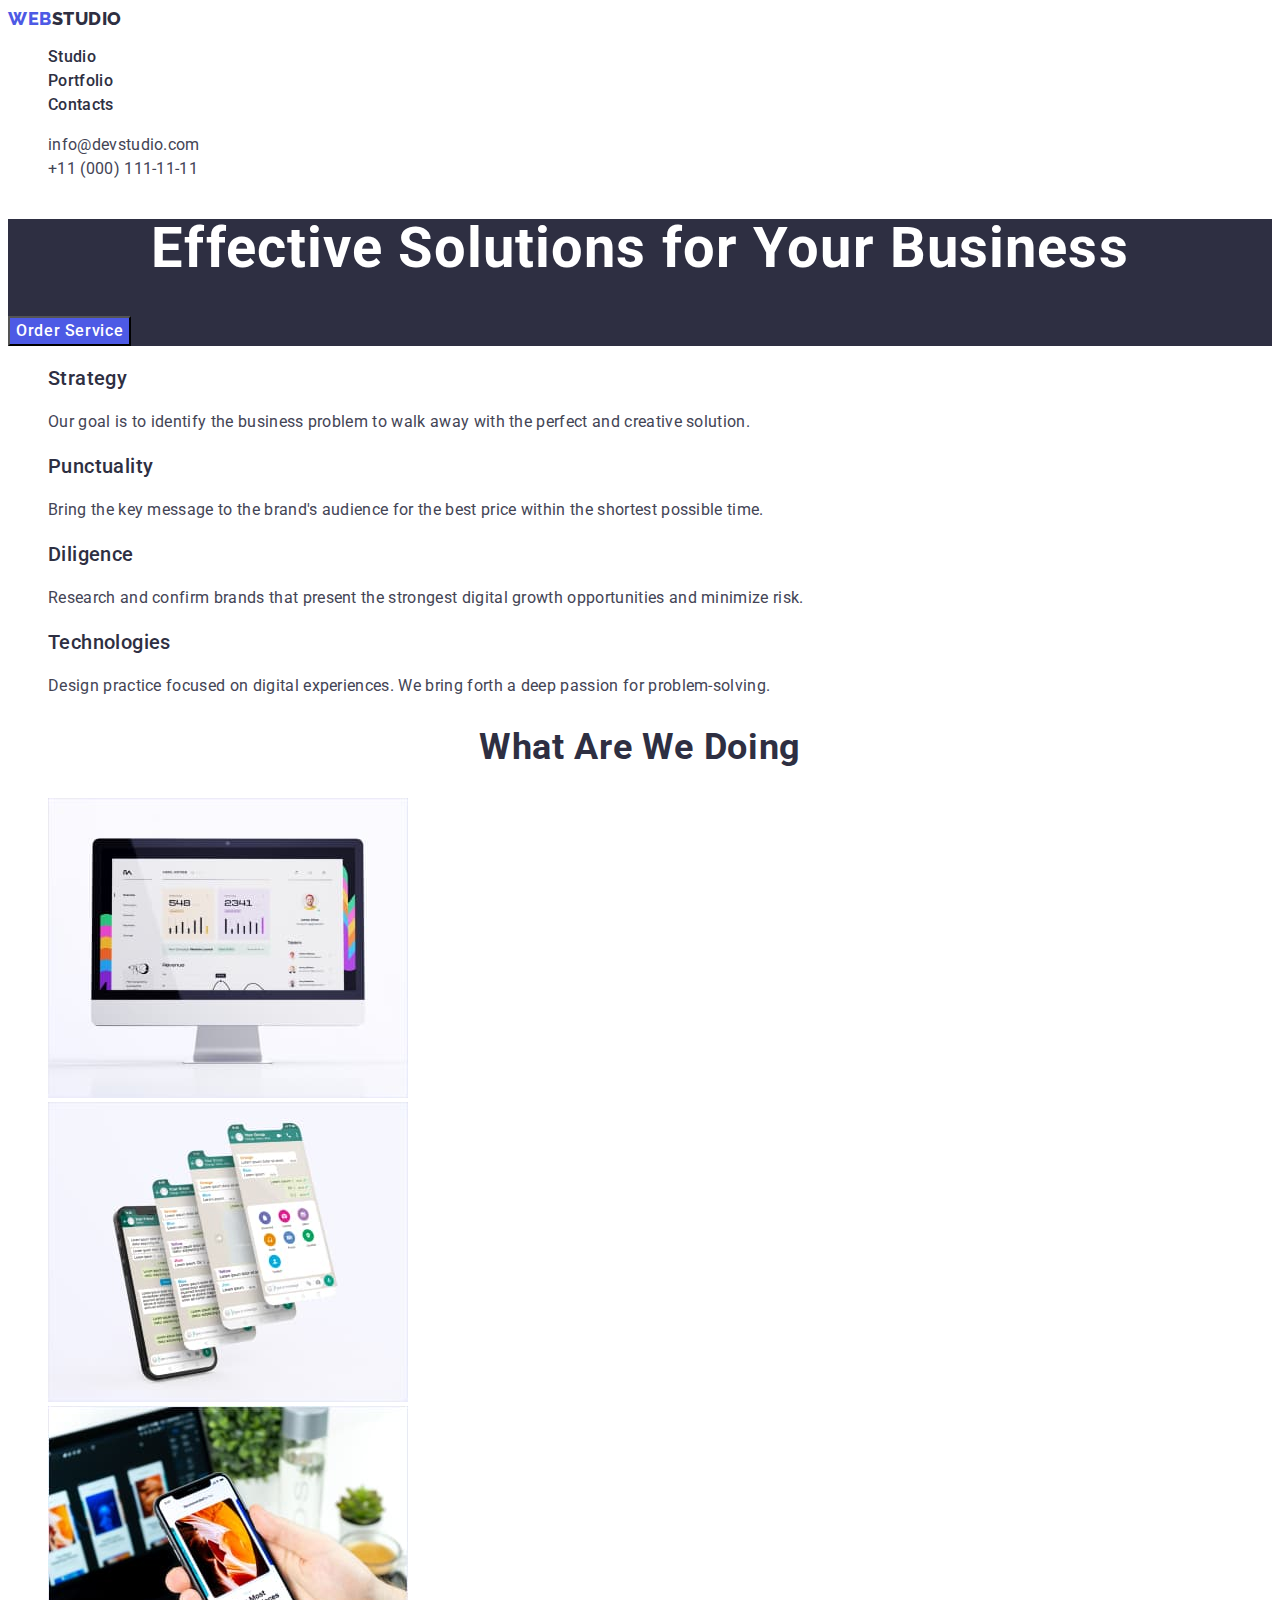
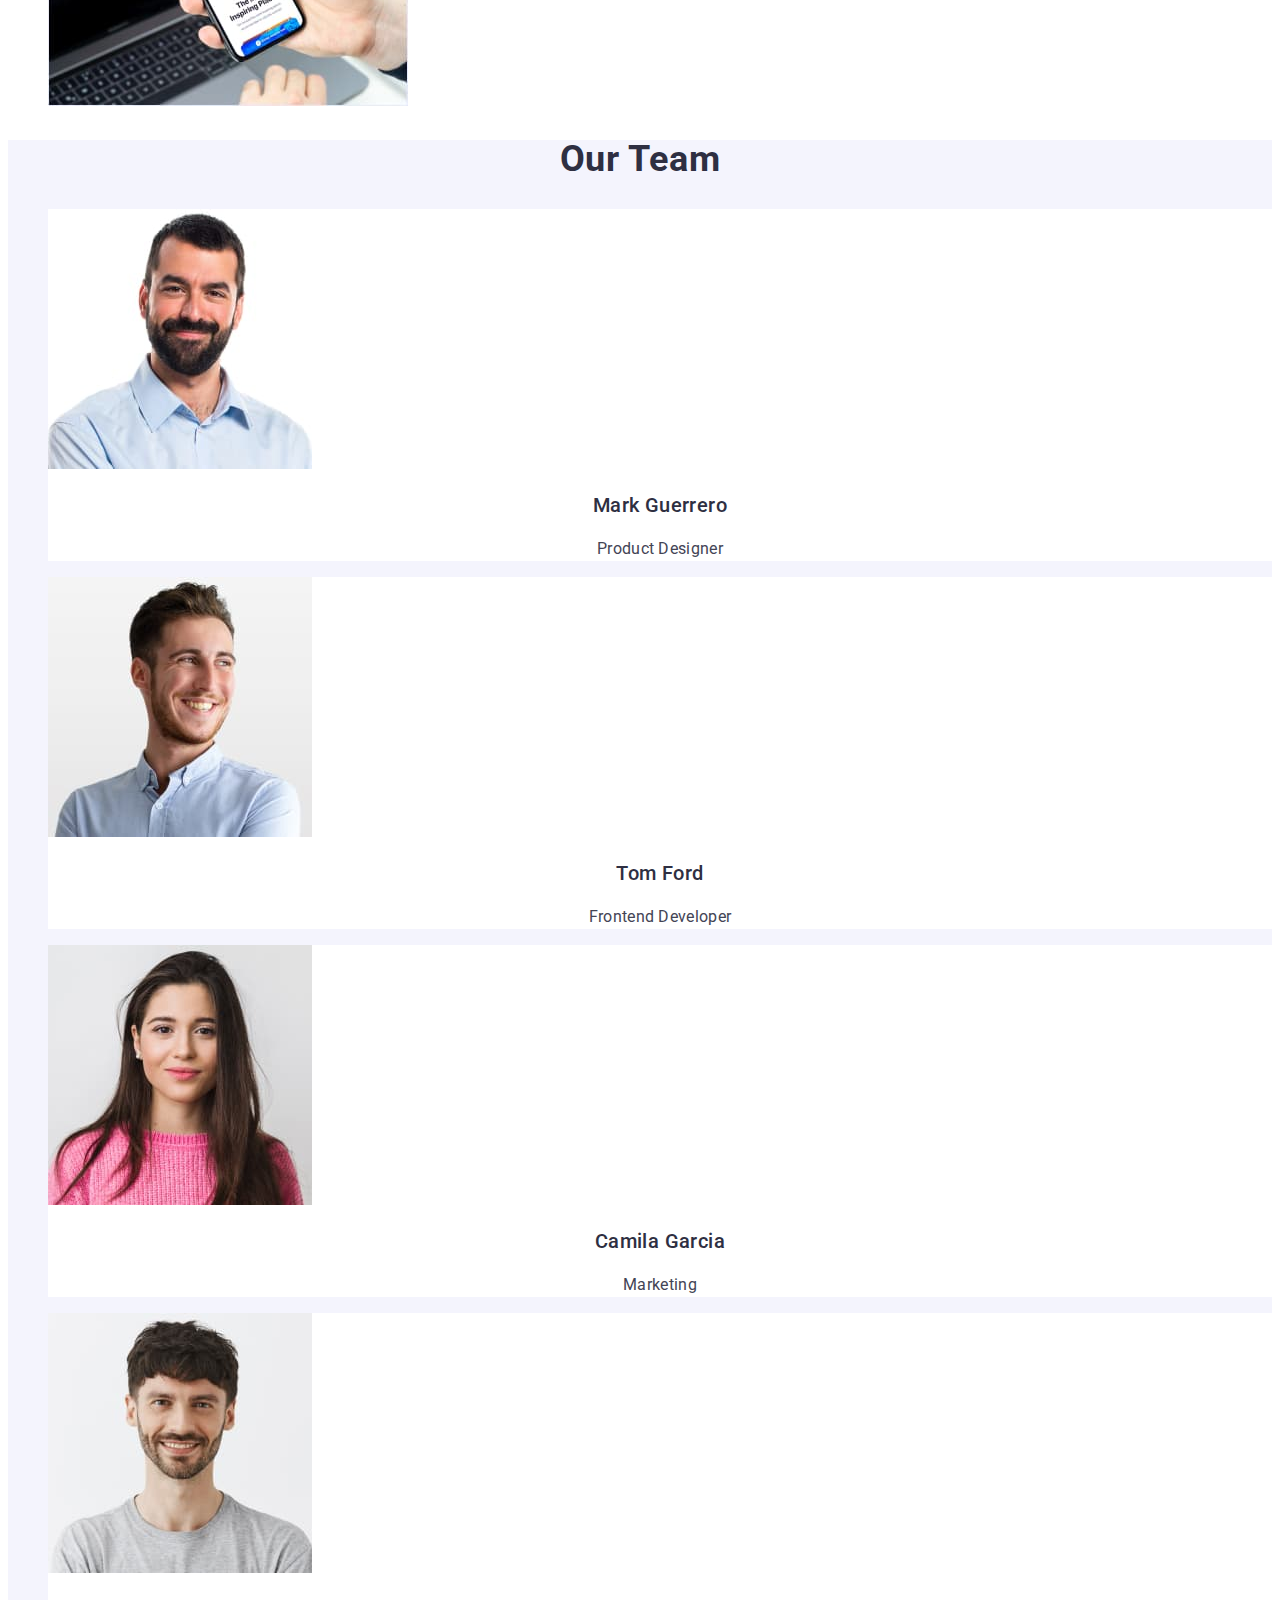
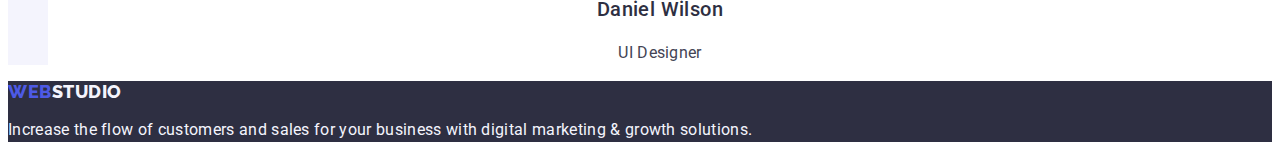
<file: index.html>
<!DOCTYPE html>
<html lang="en">
  <head>
    <meta charset="UTF-8" />
    <meta name="viewport" content="width=device-width, initial-scale=1.0" />
    <title>Document</title>
    <link rel="preconnect" href="https://fonts.googleapis.com" />
    <link rel="preconnect" href="https://fonts.gstatic.com" crossorigin />
    <link
      href="https://fonts.googleapis.com/css2?family=Raleway:wght@800&family=Roboto:wght@400;500;700;900&display=swap"
      rel="stylesheet"
    />
    <link rel="stylesheet" href="./css/styles.css" />
  </head>
  <body>
    <header class="header">
      <nav class="header-navigation">
        <a href="./index.html" class="header-logo link"
          >Web<span class="header-logo-span">Studio</span></a
        >
        <ul class="header-menu list">
          <li class="header-menu-item">
            <a href="./index.html" class="header-menu-link link">Studio</a>
          </li>
          <li class="header-menu-item">
            <a href="./portfolio.html" class="header-menu-link link"
              >Portfolio</a
            >
          </li>
          <li class="header-menu-item">
            <a href="" class="header-menu-link link">Contacts</a>
          </li>
        </ul>
      </nav>

      <address class="header-address">
        <ul class="header-address-list list">
          <li class="header-address-item">
            <a href="mailto:info@devstudio.com" class="header-address-link link"
              >info@devstudio.com</a
            >
          </li>
          <li class="header-address-item">
            <a href="tel:+110001111111" class="header-address-link link"
              >+11 (000) 111-11-11</a
            >
          </li>
        </ul>
      </address>
    </header>

    <main>
      <section class="hero-section">
        <h1 class="hero-section-title">
          Effective Solutions for Your Business
        </h1>
        <button type="button" class="hero-button">Order Service</button>
      </section>

      <section class="advantages">
        <h2 hidden>Advantages</h2>
        <ul class="advantages-section-list list">
          <li class="advantages-list">
            <h3 class="advantages-subtitle">Strategy</h3>
            <p class="advantages-text">
              Our goal is to identify the business problem to walk away with the
              perfect and creative solution.
            </p>
          </li>
          <li class="advantages-list">
            <h3 class="advantages-subtitle">Punctuality</h3>
            <p class="advantages-text">
              Bring the key message to the brand's audience for the best price
              within the shortest possible time.
            </p>
          </li>
          <li class="advantages-list">
            <h3 class="advantages-subtitle">Diligence</h3>
            <p class="advantages-text">
              Research and confirm brands that present the strongest digital
              growth opportunities and minimize risk.
            </p>
          </li>
          <li class="advantages-list">
            <h3 class="advantages-subtitle">Technologies</h3>
            <p class="advantages-text">
              Design practice focused on digital experiences. We bring forth a
              deep passion for problem-solving.
            </p>
          </li>
        </ul>
      </section>

      <section class="doing-section">
        <h2 class="doing-section-title">What are we doing</h2>
        <ul class="doing-list list">
          <li class="doing-list-item">
            <img src="./images/monitor.jpg" alt="Monitor" width="360" />
          </li>
          <li class="doing-list-item">
            <img
              src="./images/phoneapps.jpg"
              alt="phone-applications"
              width="360"
            />
          </li>
          <li class="doing-list-item">
            <img
              src="./images/phonescreen.jpg"
              alt="screen-of-the-phone"
              width="360"
            />
          </li>
        </ul>
      </section>

      <section class="our-team-section">
        <h2 class="team-section-title">Our Team</h2>
        <ul class="team-list list">
          <li class="team-section-item">
            <img
              src="./images/mark-guerrero.jpg"
              alt="mark-product-design"
              width="264"
            />
            <h3 class="team-section-subtitle">Mark Guerrero</h3>
            <p class="team-section-text">Product Designer</p>
          </li>
          <li class="team-section-item">
            <img
              src="./images/tom-ford.jpg"
              alt="tom-frontend-dev"
              width="264"
            />
            <h3 class="team-section-subtitle">Tom Ford</h3>
            <p class="team-section-text">Frontend Developer</p>
          </li>
          <li class="team-section-item">
            <img
              src="./images/camila-garcia.jpg"
              alt="camila-marketing"
              width="264"
            />
            <h3 class="team-section-subtitle">Camila Garcia</h3>
            <p class="team-section-text">Marketing</p>
          </li>
          <li class="team-section-item">
            <img
              src="./images/daniel-wilson.jpg"
              alt="daneil-ui-design"
              width="264"
            />
            <h3 class="team-section-subtitle">Daniel Wilson</h3>
            <p class="team-section-text">UI Designer</p>
          </li>
        </ul>
      </section>
    </main>

    <footer class="footer">
      <a href="./index.html" class="footer-logo link">Web<span class="footer-logo-span">Studio</span></a>
      <p class="footer-text">
        Increase the flow of customers and sales for your business with digital
        marketing & growth solutions.
      </p>
    </footer>
  </body>
</html>
</file>
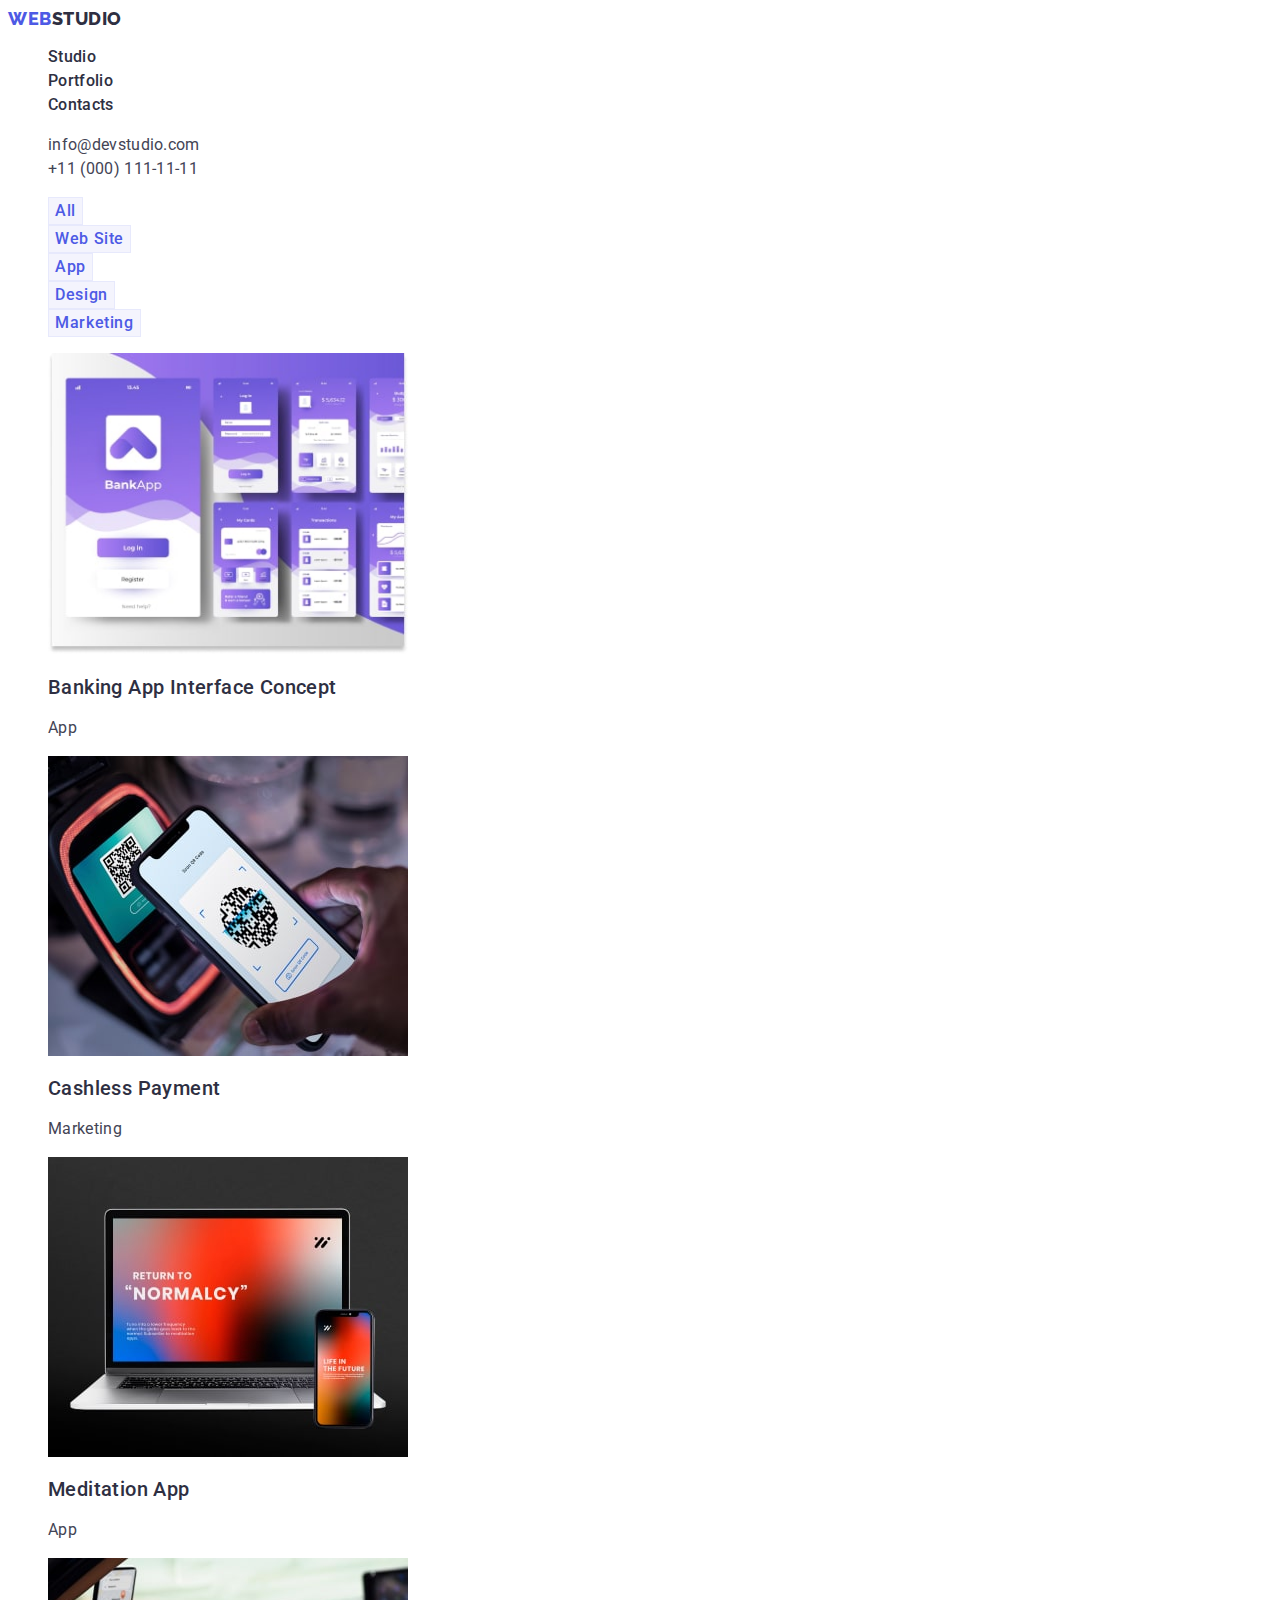
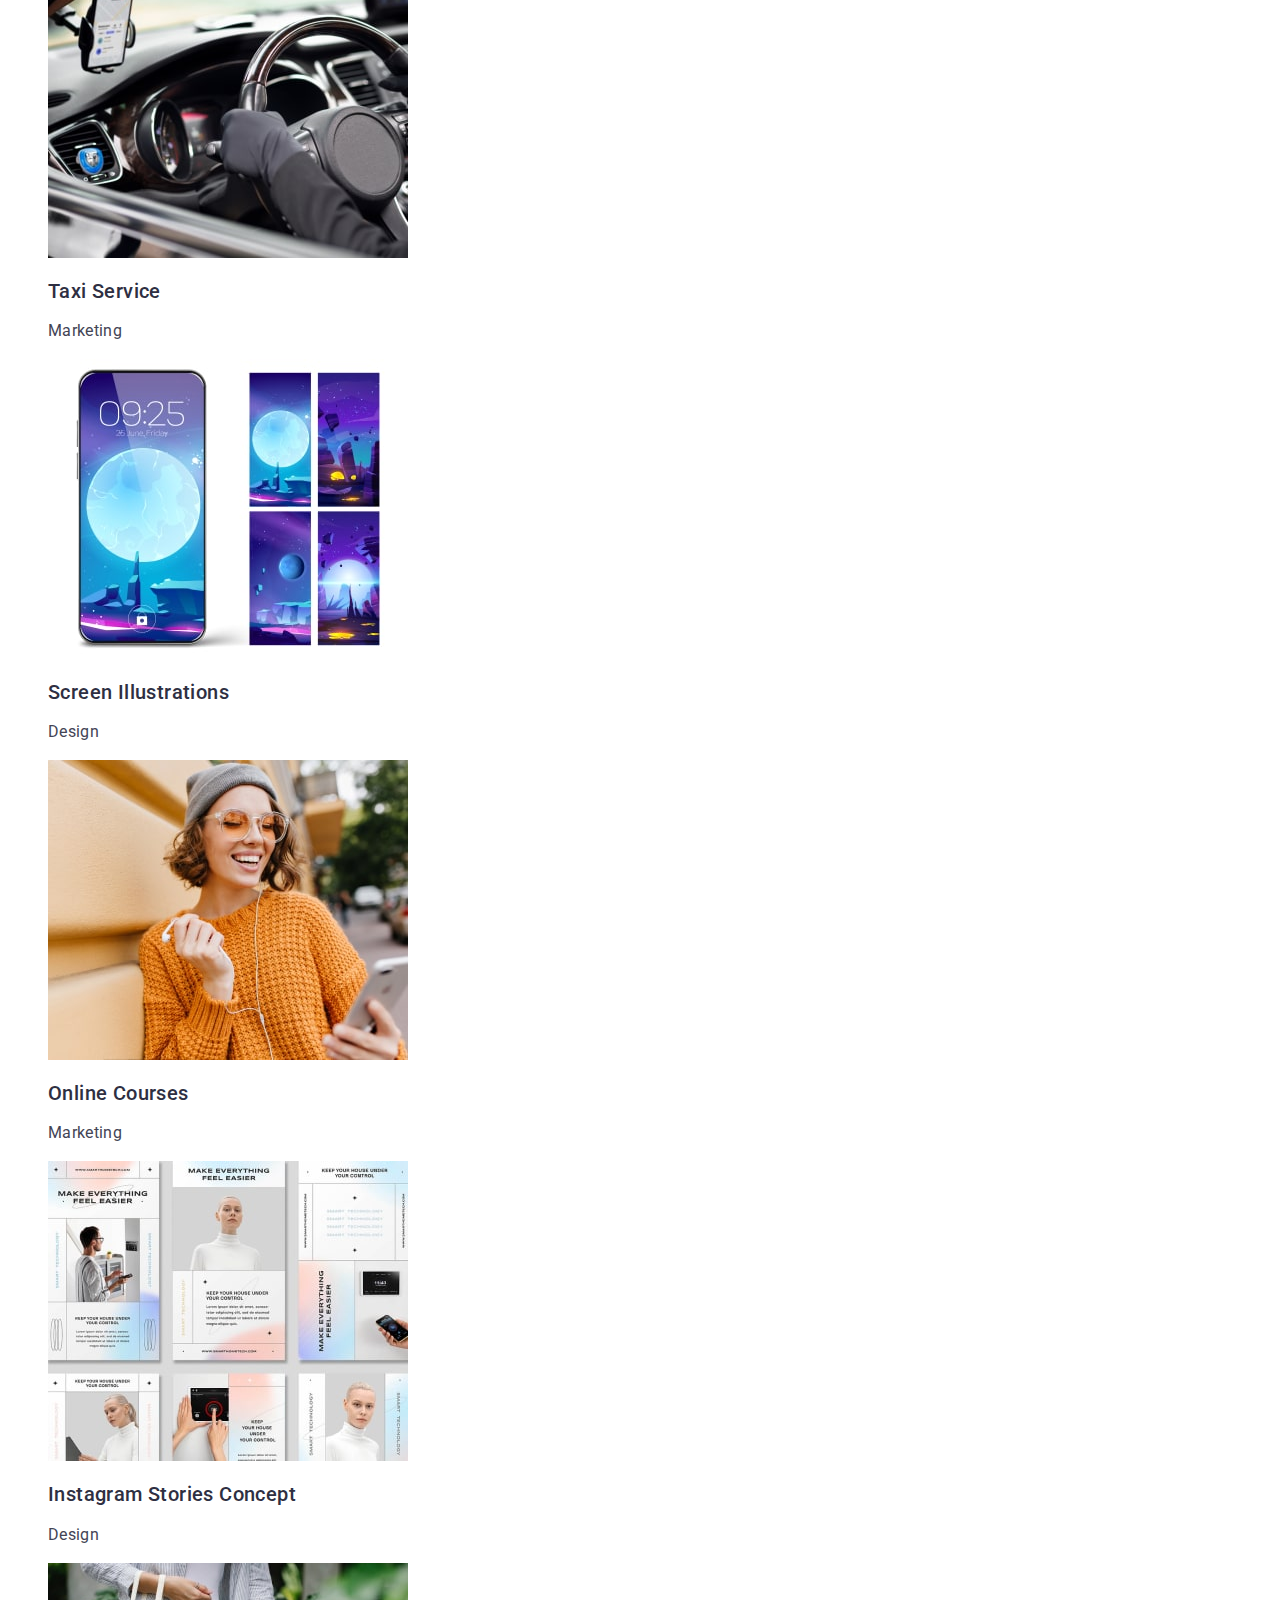
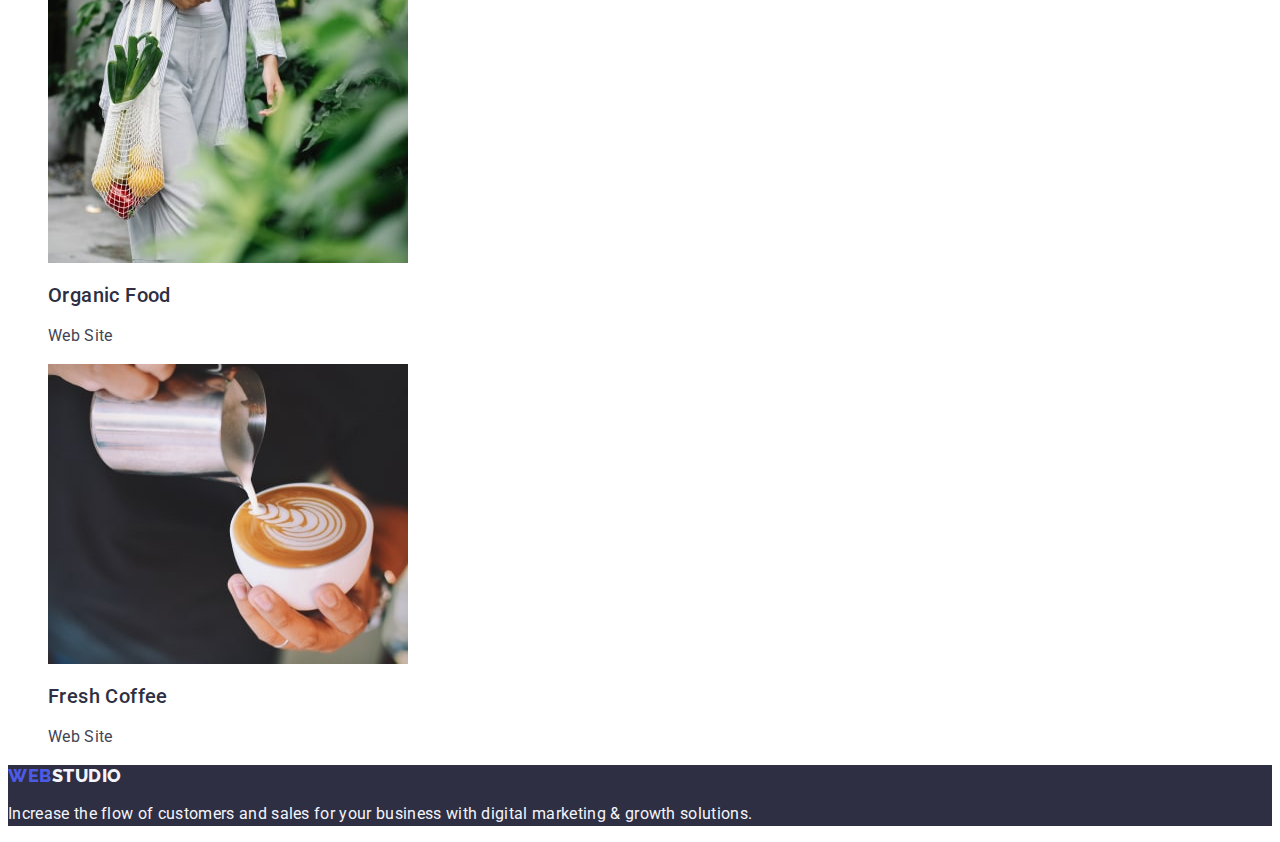
<file: portfolio.html>
<!DOCTYPE html>
<html lang="en">
  <head>
    <meta charset="UTF-8" />
    <meta name="viewport" content="width=device-width, initial-scale=1.0" />
    <title>Portfolio</title>
    <link rel="preconnect" href="https://fonts.googleapis.com" />
    <link rel="preconnect" href="https://fonts.gstatic.com" crossorigin />
    <link
      href="https://fonts.googleapis.com/css2?family=Raleway:wght@800&family=Roboto:wght@400;500;700;900&display=swap"
      rel="stylesheet"
    />
    <link rel="stylesheet" href="./css/styles.css" />
  </head>
  <body>
    <header class="header">
      <nav class="header-navigation">
        <a href="./index.html" class="header-logo link"
          >Web<span class="header-logo-span">Studio</span></a
        >
        <ul class="header-menu list">
          <li class="header-menu-item">
            <a href="./index.html" class="header-menu-link link">Studio</a>
          </li>
          <li class="header-menu-item">
            <a href="./portfolio.html" class="header-menu-link link"
              >Portfolio</a
            >
          </li>
          <li class="header-menu-item">
            <a href="" class="header-menu-link link">Contacts</a>
          </li>
        </ul>
      </nav>

      <address class="header-address">
        <ul class="header-address-list list">
          <li class="header-address-item">
            <a href="mailto:info@devstudio.com" class="header-address-link link"
              >info@devstudio.com</a
            >
          </li>
          <li class="header-address-item">
            <a href="tel:+110001111111" class="header-address-link link"
              >+11 (000) 111-11-11</a
            >
          </li>
        </ul>
      </address>
    </header>

    <main>

      <section class="portfolio-hero-section">
        <h1 hidden>Our-developments</h1> 
        <ul class="portfolio-btns-list list">
          <li class="portfolio-btns-item">
            <button type="button" class="portolio-btns">All</button>
          </li>
          <li class="portfolio-btns-item">
            <button type="button" class="portolio-btns">Web Site</button>
          </li>
          <li class="portfolio-btns-item">
            <button type="button" class="portolio-btns">App</button>
          </li>
          <li class="portfolio-btns-item">
            <button type="button" class="portolio-btns">Design</button>
          </li>
          <li class="portfolio-btns-item">
            <button type="button" class="portolio-btns">Marketing</button>
          </li>
        </ul>
        <ul class="developments-list list">
          <li class="develops-list-item">
            <a href="" class="develops-item-link link">
              <img
                src="./images/banking-app.jpg"
                alt="bank-app"
                width="360"
                class="develop-list-imgs"
              />
              <h2 class="develops-subtitle">Banking App Interface Concept</h2>
              <p class="develops-subtitle-text">App</p>
            </a>
          </li>
          <li class="develop-list-item">
            <a href="" class="develop-item-link link">
              <img
                src="./images/cashless-payment.jpg"
                alt="cashless-pay"
                width="360"
              />
              <h2 class="develops-subtitle">Cashless Payment</h2>
              <p class="develops-subtitle-text">Marketing</p>
            </a>
          </li>
          <li class="develops-list-item">
            <a href="" class="develops-item-link link">
              <img
                src="./images/meditation-app.jpg"
                alt="meditation-app"
                width="360"
                class="develop-list-imgs"
              />
              <h2 class="develops-subtitle">Meditation App</h2>
              <p class="develops-subtitle-text">App</p>
            </a>
          </li>
          <li class="develops-list-item">
            <a href="" class="develops-item-link link">
              <img
                src="./images/taxi-service.jpg"
                alt="taxi-service"
                width="360"
                class="develops-list-imgs"
              />
              <h2 class="develops-subtitle">Taxi Service</h2>
              <p class="develops-subtitle-text">Marketing</p>
            </a>
          </li>
          <li class="develops-list-item">
            <a href="" class="develops-item-link link"
              ><img
                src="./images/screen-illustrations.jpg"
                alt="screen-illustrations"
                width="360"
                class="develops-list-imgs"
              />
              <h2 class="develops-subtitle">Screen Illustrations</h2>
              <p class="develops-subtitle-text">Design</p>
            </a>
          </li>
          <li class="develops-list-item">
            <a href="" class="develops-item-link link">
              <img
                src="./images/online-courses.jpg"
                alt="online-courses"
                width="360"
                class="develops-list-imgs"
              />
              <h2 class="develops-subtitle">Online Courses</h2>
              <p class="develops-subtitle-text">Marketing</p>
            </a>
          </li>
          <li class="develops-list-item">
            <a href="" class="develops-item-link link">
              <img
                src="./images/insta-stories-concept.jpg"
                alt="instra-stories-concept"
                width="360"
                class="develops-list-imgs"
              />
              <h2 class="develops-subtitle">Instagram Stories Concept</h2>
              <p class="develops-subtitle-text">Design</p>
            </a>
          </li>
          <li class="develops-list-item">
            <a href="" class="develops-item-link link">
              <img
                src="./images/organic-food.jpg"
                alt="organic-food"
                width="360"
                class="develops-list-imgs"
              />
              <h2 class="develops-subtitle">Organic Food</h2>
              <p class="develops-subtitle-text">Web Site</p>
            </a>
          </li>
          <li class="develops-list-item">
            <a href="" class="develops-item-link link">
              <img
                src="./images/fresh-coffee.jpg"
                alt="fresh-coffee"
                width="360"
                class="develop-list-imgs"
              />
              <h2 class="develops-subtitle">Fresh Coffee</h2>
              <p class="develops-subtitle-text">Web Site</p>
            </a>
          </li>
        </ul>
      </section>
    </main>

    <footer class="footer">
      <a href="./index.html" class="footer-logo link">Web<span class="footer-logo-span">Studio</span></a>
      <p class="footer-text">
        Increase the flow of customers and sales for your business with digital
        marketing & growth solutions.
      </p>
    </footer>
  </body>
</html>
</file>
<file: css/styles.css>
:root {
  --main-color: #2e2f42;
  --secondary-color: #434455;
  --third-color: #fff;
  --herobutton-bckgnd-color: #4d5ae5;
  --portfolio-btns-bckgnd-color: #f4f4fd;
  --portfolio-border-color: #e7e9fc;
  --hover-focus-color: #404bbf;
}

body {
  font-family: "Roboto", sans-serif;
  color: var(--secondary-color);
  background-color: var(--third-color);
}

.link {
  text-decoration: none;
}

.list {
  list-style-type: none;
}

/* *--------------------HEADER------------------------- */

.header {
}

.header-navigation {
}

.header-logo {
  color: var(--herobutton-bckgnd-color);
  font-size: 18px;
  font-family: "Raleway", sans-serif;
  font-weight: 800;
  line-height: 1.17;
  letter-spacing: 0.03em;
  text-transform: uppercase;
}

.header-logo-span {
  color: var(--main-color);
  font-size: 18px;
  font-family: "Raleway", sans-serif;
  font-weight: 800;
  line-height: 1.17;
  letter-spacing: 0.03em;
  text-transform: uppercase;
}

.header-menu {
}

.header-menu-item {
}

.header-menu-link {
  color: var(--main-color);
  font-weight: 500;
  line-height: 1.5;
  letter-spacing: 0.02em;
}

.header-menu-link:hover,
.header-menu-link:focus {
  color: var(--hover-focus-color);
}

.header-address {
  font-style: normal ;
}

.header-address-list {
}

.header-address-item {
}

.header-address-link {
  color: var(--secondary-color);
  font-style: normal;
  line-height: 1.5;
  letter-spacing: 0.02em;
}

.header-address-link:hover,
.header-address-link:focus {
  color: var(--hover-focus-color);
}

/* *--------------------MAIN------------------------- */

.hero-section {
  background-color: #2e2f42;
}

.hero-section-title {
  color: var(--third-color);
  text-align: center;
  font-size: 56px;
  font-weight: 700;
  line-height: 1.07;
  letter-spacing: 0.02em;
}

.hero-button {
  color: var(--third-color);
  font-family: "Roboto", sans-serif;
  font-size: 16px;
  font-weight: 500;
  line-height: 1.5;
  letter-spacing: 0.04em;
  background: var(--herobutton-bckgnd-color);
  cursor: pointer;
}

.hero-button:hover,
.hero-button:focus {
  background: var(--hover-focus-color);
}

/* *--------------------ADVANTAGES------------------------- */

.advantages {
}
.advantages-section-list {
}
.list {
}
.advantages-list {
}
.advantages-subtitle {
  color: var(--main-color);
  font-size: 20px;
  font-weight: 500;
  line-height: 1.2;
  letter-spacing: 0.02em;
}
.advantages-text {
  color: var(--secondary-color);
  line-height: 1.5;
  letter-spacing: 0.02em;
}

/* *--------------------WHAT ARE WE DOING------------------------- */

.doing-section {
}

.doing-section-title {
  color: var(--main-color);
  text-align: center;
  font-size: 36px;
  line-height: 1.11;
  letter-spacing: 0.02em;
  text-transform: capitalize;
}
.doing-list {
}
.doing-list-item {
}

/* *--------------------OUR TEAM------------------------- */

.our-team-section {
  background-color: var(--portfolio-btns-bckgnd-color);
}
.team-section-title {
  color: var(--main-color);
  text-align: center;
  font-size: 36px;
  line-height: 1.11;
  letter-spacing: 0.02em;
  text-transform: capitalize;
}
.team-list {
}
.team-section-item {
  background-color: var(--third-color);
}
.team-section-subtitle {
  color: var(--main-color);
  text-align: center;
  font-size: 20px;
  font-weight: 500;
  line-height: 1.2;
  letter-spacing: 0.02em;
}
.team-section-text {
  color: var(--secondary-color);
  text-align: center;
  line-height: 1.5;
  letter-spacing: 0.02em;
}

/* *--------------------PORTFOLIO------------------------- */

.portfolio-filter-buttons {
}
.portfolio-btns-list {
}
.portfolio-btns-item {
}
.portolio-btns {
  color: var(--herobutton-bckgnd-color);
  text-align: center;
  font-family: inherit;
  font-size: 16px;
  font-weight: 500;
  line-height: 1.5;
  letter-spacing: 0.04em;
  background: var(--portfolio-btns-bckgnd-color);
  border: 1px solid var(--portfolio-border-color);
  cursor: pointer;
}

.portolio-btns:hover,
.portolio-btns:focus {
  color: var(--third-color);
  text-align: center;
  font-family: inherit;
  font-weight: 500;
  line-height: 1.5;
  letter-spacing: 0.04em;
  background-color: var(--hover-focus-color);
}

.developments-list {
}

.develops-list-item {
}
.develops-item-link {
}

.develop-list-imgs {
}
.develops-subtitle {
  color: var(--main-color);
  font-size: 20px;
  font-weight: 500;
  line-height: 1.2;
  letter-spacing: 0.02em;
}
.develops-subtitle-text {
  color: var(--secondary-color);
  font-size: 16px;
  line-height: 1.5;
  letter-spacing: 0.02em;
}

/* *--------------------FOOTER------------------------- */

.footer {
  background-color: #2e2f42;
}
.footer-logo {
  color: var(--herobutton-bckgnd-color);
  font-size: 18px;
  font-family: "Raleway", sans-serif;
  font-weight: 800;
  line-height: 1.17;
  letter-spacing: 0.03em;
  text-transform: uppercase;
}

.footer-logo-span {
  color: var(--portfolio-btns-bckgnd-color);
  font-size: 18px;
  font-family: Raleway;
  font-weight: 800;
  line-height: 1.17;
  letter-spacing: 0.03em;
  text-transform: uppercase;
  cursor: pointer;
}

.footer-text {
  color: var(--portfolio-btns-bckgnd-color);
  line-height: 1.5;
  letter-spacing: 0.02em;
}
</file>
